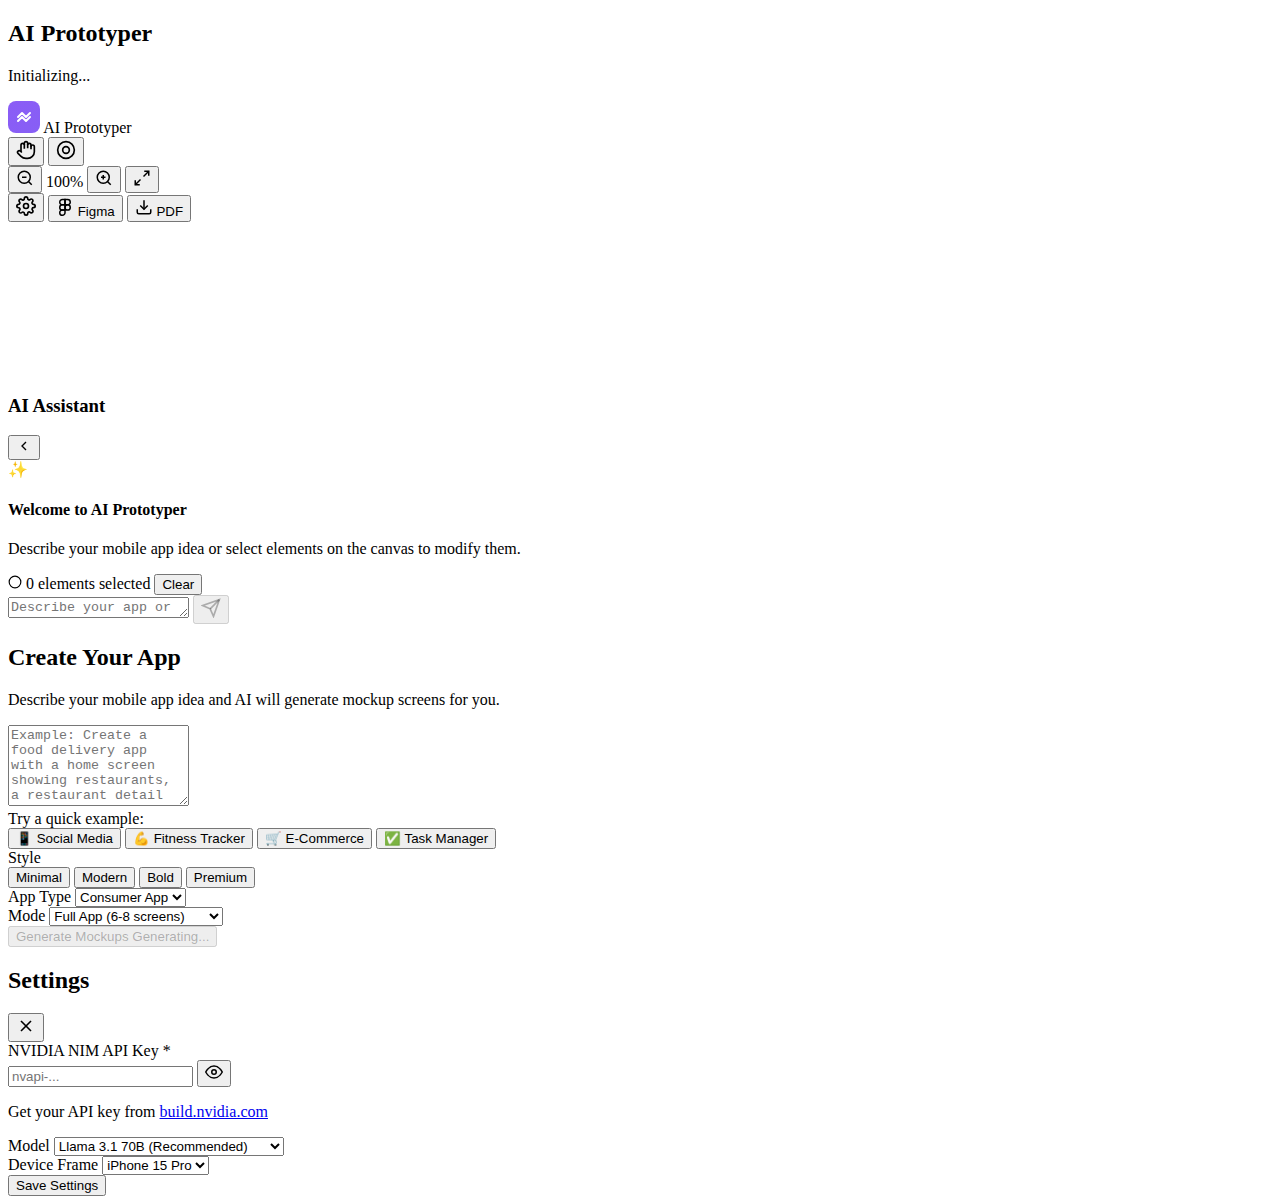
<file: index.html>
<!DOCTYPE html>
<html lang="en">

<head>
  <meta charset="UTF-8" />
  <link rel="icon" type="image/svg+xml" href="/vite.svg" />
  <meta name="viewport" content="width=device-width, initial-scale=1.0" />
  <title>AI Prototyper - Mobile App Mockup Generator</title>
  <meta name="description"
    content="Generate mobile app mockups with AI. Create Figma-style designs from text prompts using NVIDIA NIM." />
  <link href="https://fonts.googleapis.com/css2?family=Inter:wght@300;400;500;600;700&display=swap" rel="stylesheet">
</head>

<body>
  <div id="app">
    <!-- Loading State -->
    <div id="loading-screen" class="loading-screen">
      <div class="loading-content">
        <div class="loading-spinner"></div>
        <h2>AI Prototyper</h2>
        <p>Initializing...</p>
      </div>
    </div>

    <!-- Main Application -->
    <div id="main-app" class="main-app hidden">
      <!-- Header Toolbar -->
      <header class="toolbar">
        <div class="toolbar-left">
          <div class="logo">
            <svg width="32" height="32" viewBox="0 0 32 32" fill="none">
              <rect width="32" height="32" rx="8" fill="url(#logo-gradient)" />
              <path d="M10 16L14 12L18 16L22 12" stroke="white" stroke-width="2" stroke-linecap="round"
                stroke-linejoin="round" />
              <path d="M10 20L14 16L18 20L22 16" stroke="white" stroke-width="2" stroke-linecap="round"
                stroke-linejoin="round" />
              <defs>
                <linearGradient id="logo-gradient" x1="0" y1="0" x2="32" y2="32">
                  <stop stop-color="#8B5CF6" />
                  <stop offset="1" stop-color="#06B6D4" />
                </linearGradient>
              </defs>
            </svg>
            <span>AI Prototyper</span>
          </div>
        </div>

        <div class="toolbar-center">
          <div class="tool-group">
            <button id="pan-tool" class="tool-btn active" title="Pan (H)">
              <svg width="20" height="20" viewBox="0 0 24 24" fill="none" stroke="currentColor" stroke-width="2">
                <path d="M18 11V6a2 2 0 0 0-2-2v0a2 2 0 0 0-2 2v0" />
                <path d="M14 10V4a2 2 0 0 0-2-2v0a2 2 0 0 0-2 2v2" />
                <path d="M10 10.5V6a2 2 0 0 0-2-2v0a2 2 0 0 0-2 2v8" />
                <path
                  d="M18 8a2 2 0 1 1 4 0v6a8 8 0 0 1-8 8h-2c-2.8 0-4.5-.86-5.99-2.34l-3.6-3.6a2 2 0 0 1 2.83-2.82L7 15" />
              </svg>
            </button>
            <button id="select-tool" class="tool-btn" title="Selection (V)">
              <svg width="20" height="20" viewBox="0 0 24 24" fill="none" stroke="currentColor" stroke-width="2">
                <circle cx="12" cy="12" r="10" />
                <circle cx="12" cy="12" r="4" />
              </svg>
            </button>
          </div>

          <div class="divider"></div>

          <div class="zoom-controls">
            <button id="zoom-out" class="icon-btn" title="Zoom Out">
              <svg width="18" height="18" viewBox="0 0 24 24" fill="none" stroke="currentColor" stroke-width="2">
                <circle cx="11" cy="11" r="8" />
                <path d="M21 21l-4.35-4.35" />
                <path d="M8 11h6" />
              </svg>
            </button>
            <span id="zoom-level" class="zoom-level">100%</span>
            <button id="zoom-in" class="icon-btn" title="Zoom In">
              <svg width="18" height="18" viewBox="0 0 24 24" fill="none" stroke="currentColor" stroke-width="2">
                <circle cx="11" cy="11" r="8" />
                <path d="M21 21l-4.35-4.35" />
                <path d="M11 8v6" />
                <path d="M8 11h6" />
              </svg>
            </button>
            <button id="zoom-fit" class="icon-btn" title="Fit View">
              <svg width="18" height="18" viewBox="0 0 24 24" fill="none" stroke="currentColor" stroke-width="2">
                <path d="M15 3h6v6" />
                <path d="M9 21H3v-6" />
                <path d="M21 3l-7 7" />
                <path d="M3 21l7-7" />
              </svg>
            </button>
          </div>
        </div>

        <div class="toolbar-right">
          <button id="settings-btn" class="icon-btn" title="Settings">
            <svg width="20" height="20" viewBox="0 0 24 24" fill="none" stroke="currentColor" stroke-width="2">
              <circle cx="12" cy="12" r="3" />
              <path
                d="M19.4 15a1.65 1.65 0 0 0 .33 1.82l.06.06a2 2 0 0 1 0 2.83 2 2 0 0 1-2.83 0l-.06-.06a1.65 1.65 0 0 0-1.82-.33 1.65 1.65 0 0 0-1 1.51V21a2 2 0 0 1-2 2 2 2 0 0 1-2-2v-.09A1.65 1.65 0 0 0 9 19.4a1.65 1.65 0 0 0-1.82.33l-.06.06a2 2 0 0 1-2.83 0 2 2 0 0 1 0-2.83l.06-.06a1.65 1.65 0 0 0 .33-1.82 1.65 1.65 0 0 0-1.51-1H3a2 2 0 0 1-2-2 2 2 0 0 1 2-2h.09A1.65 1.65 0 0 0 4.6 9a1.65 1.65 0 0 0-.33-1.82l-.06-.06a2 2 0 0 1 0-2.83 2 2 0 0 1 2.83 0l.06.06a1.65 1.65 0 0 0 1.82.33H9a1.65 1.65 0 0 0 1-1.51V3a2 2 0 0 1 2-2 2 2 0 0 1 2 2v.09a1.65 1.65 0 0 0 1 1.51 1.65 1.65 0 0 0 1.82-.33l.06-.06a2 2 0 0 1 2.83 0 2 2 0 0 1 0 2.83l-.06.06a1.65 1.65 0 0 0-.33 1.82V9a1.65 1.65 0 0 0 1.51 1H21a2 2 0 0 1 2 2 2 2 0 0 1-2 2h-.09a1.65 1.65 0 0 0-1.51 1z" />
            </svg>
          </button>
          <button id="export-figma-btn" class="primary-btn" title="Copy JSON for Figma Plugin">
            <svg width="18" height="18" viewBox="0 0 24 24" fill="none" stroke="currentColor" stroke-width="2">
              <path d="M5 5.5A3.5 3.5 0 0 1 8.5 2H12v7H8.5A3.5 3.5 0 0 1 5 5.5z" />
              <path d="M12 2h3.5a3.5 3.5 0 1 1 0 7H12V2z" />
              <path d="M12 12.5a3.5 3.5 0 1 1 7 0 3.5 3.5 0 1 1-7 0z" />
              <path d="M5 19.5A3.5 3.5 0 0 1 8.5 16H12v3.5a3.5 3.5 0 1 1-7 0z" />
              <path d="M5 12.5A3.5 3.5 0 0 1 8.5 9H12v7H8.5A3.5 3.5 0 0 1 5 12.5z" />
            </svg>
            Figma
          </button>
          <button id="export-btn" class="primary-btn">
            <svg width="18" height="18" viewBox="0 0 24 24" fill="none" stroke="currentColor" stroke-width="2">
              <path d="M21 15v4a2 2 0 0 1-2 2H5a2 2 0 0 1-2-2v-4" />
              <polyline points="7 10 12 15 17 10" />
              <line x1="12" y1="15" x2="12" y2="3" />
            </svg>
            PDF
          </button>
        </div>
      </header>

      <!-- Main Content Area -->
      <div class="content-area">
        <!-- Canvas Container -->
        <div id="canvas-container" class="canvas-container">
          <div id="canvas" class="canvas">
            <!-- Screens will be rendered here -->
          </div>

          <!-- Selection overlay for circle selection -->
          <svg id="selection-overlay" class="selection-overlay"></svg>
        </div>

        <!-- Chat Panel -->
        <aside id="chat-panel" class="chat-panel">
          <div class="chat-header">
            <h3>AI Assistant</h3>
            <button id="toggle-chat" class="icon-btn small">
              <svg width="16" height="16" viewBox="0 0 24 24" fill="none" stroke="currentColor" stroke-width="2">
                <polyline points="15 18 9 12 15 6" />
              </svg>
            </button>
          </div>

          <div id="chat-messages" class="chat-messages">
            <div class="chat-welcome">
              <div class="welcome-icon">✨</div>
              <h4>Welcome to AI Prototyper</h4>
              <p>Describe your mobile app idea or select elements on the canvas to modify them.</p>
            </div>
          </div>

          <div class="chat-input-container">
            <div id="selection-context" class="selection-context hidden">
              <span class="context-badge">
                <svg width="14" height="14" viewBox="0 0 24 24" fill="none" stroke="currentColor" stroke-width="2">
                  <circle cx="12" cy="12" r="10" />
                </svg>
                <span id="selection-count">0 elements</span> selected
              </span>
              <button id="clear-selection" class="text-btn">Clear</button>
            </div>
            <div class="chat-input-wrapper">
              <textarea id="chat-input" placeholder="Describe your app or changes..." rows="1"></textarea>
              <button id="send-btn" class="send-btn" disabled>
                <svg width="20" height="20" viewBox="0 0 24 24" fill="none" stroke="currentColor" stroke-width="2">
                  <line x1="22" y1="2" x2="11" y2="13" />
                  <polygon points="22 2 15 22 11 13 2 9 22 2" />
                </svg>
              </button>
            </div>
          </div>
        </aside>
      </div>
    </div>

    <!-- Initial Prompt Modal -->
    <div id="prompt-modal" class="modal">
      <div class="modal-backdrop"></div>
      <div class="modal-content prompt-modal-content">
        <div class="modal-header">
          <h2>Create Your App</h2>
          <p>Describe your mobile app idea and AI will generate mockup screens for you.</p>
        </div>

        <div class="modal-body">
          <textarea id="initial-prompt" class="prompt-textarea"
            placeholder="Example: Create a food delivery app with a home screen showing restaurants, a restaurant detail page with menu items, a cart screen, and a checkout flow..."
            rows="5"></textarea>

          <div class="quick-prompts">
            <span class="quick-prompts-label">Try a quick example:</span>
            <div class="quick-prompts-grid">
              <button class="quick-prompt-btn"
                data-prompt="A social media app with a feed, profile page, and messaging feature">
                📱 Social Media
              </button>
              <button class="quick-prompt-btn"
                data-prompt="A fitness tracking app with workout plans, progress charts, and achievements">
                💪 Fitness Tracker
              </button>
              <button class="quick-prompt-btn"
                data-prompt="An e-commerce app with product listings, product details, cart, and checkout">
                🛒 E-Commerce
              </button>
              <button class="quick-prompt-btn"
                data-prompt="A task management app with project boards, task lists, and calendar view">
                ✅ Task Manager
              </button>
            </div>
          </div>

          <!-- Style & Type Controls -->
          <div class="generation-options">
            <div class="option-group">
              <label class="option-label">Style</label>
              <div class="style-presets">
                <button class="style-btn" data-style="minimal">Minimal</button>
                <button class="style-btn active" data-style="modern">Modern</button>
                <button class="style-btn" data-style="bold">Bold</button>
                <button class="style-btn" data-style="premium">Premium</button>
              </div>
            </div>

            <div class="option-group">
              <label class="option-label">App Type</label>
              <select id="app-type-select" class="option-select">
                <option value="consumer">Consumer App</option>
                <option value="b2b-saas">B2B SaaS</option>
                <option value="e-commerce">E-Commerce</option>
                <option value="social">Social Media</option>
                <option value="fintech">Fintech</option>
                <option value="healthcare">Healthcare</option>
              </select>
            </div>

            <div class="option-group">
              <label class="option-label">Mode</label>
              <select id="generation-mode" class="option-select">
                <option value="full">Full App (6-8 screens)</option>
                <option value="mvp">MVP (4-5 screens)</option>
                <option value="pitch">Investor Pitch (3 screens)</option>
              </select>
            </div>
          </div>
        </div>

        <div class="modal-footer">
          <button id="generate-btn" class="generate-btn" disabled>
            <span class="btn-text">Generate Mockups</span>
            <span class="btn-loading hidden">
              <span class="spinner"></span>
              Generating...
            </span>
          </button>
        </div>
      </div>
    </div>

    <!-- Settings Modal -->
    <div id="settings-modal" class="modal hidden">
      <div class="modal-backdrop"></div>
      <div class="modal-content settings-modal-content">
        <div class="modal-header">
          <h2>Settings</h2>
          <button id="close-settings" class="icon-btn">
            <svg width="20" height="20" viewBox="0 0 24 24" fill="none" stroke="currentColor" stroke-width="2">
              <line x1="18" y1="6" x2="6" y2="18" />
              <line x1="6" y1="6" x2="18" y2="18" />
            </svg>
          </button>
        </div>

        <div class="modal-body">
          <div class="settings-section">
            <label class="settings-label">
              NVIDIA NIM API Key
              <span class="required">*</span>
            </label>
            <div class="api-key-input-wrapper">
              <input type="password" id="api-key-input" class="settings-input" placeholder="nvapi-..." />
              <button id="toggle-api-key" class="icon-btn">
                <svg width="18" height="18" viewBox="0 0 24 24" fill="none" stroke="currentColor" stroke-width="2">
                  <path d="M1 12s4-8 11-8 11 8 11 8-4 8-11 8-11-8-11-8z" />
                  <circle cx="12" cy="12" r="3" />
                </svg>
              </button>
            </div>
            <p class="settings-hint">
              Get your API key from <a href="https://build.nvidia.com" target="_blank">build.nvidia.com</a>
            </p>
          </div>

          <div class="settings-section">
            <label class="settings-label">Model</label>
            <select id="model-select" class="settings-select">
              <option value="meta/llama-3.1-70b-instruct">Llama 3.1 70B (Recommended)</option>
              <option value="meta/llama-3.1-8b-instruct">Llama 3.1 8B (Faster)</option>
              <option value="nvidia/nemotron-4-340b-instruct">Nemotron 4 340B (Highest Quality)</option>
            </select>
          </div>

          <div class="settings-section">
            <label class="settings-label">Device Frame</label>
            <select id="device-select" class="settings-select">
              <option value="iphone-15">iPhone 15 Pro</option>
              <option value="iphone-se">iPhone SE</option>
              <option value="pixel-8">Pixel 8</option>
              <option value="galaxy-s24">Galaxy S24</option>
            </select>
          </div>
        </div>

        <div class="modal-footer">
          <button id="save-settings" class="primary-btn">Save Settings</button>
        </div>
      </div>
    </div>
  </div>
  <script type="module" src="/src/main.js"></script>
</body>

</html>
</file>
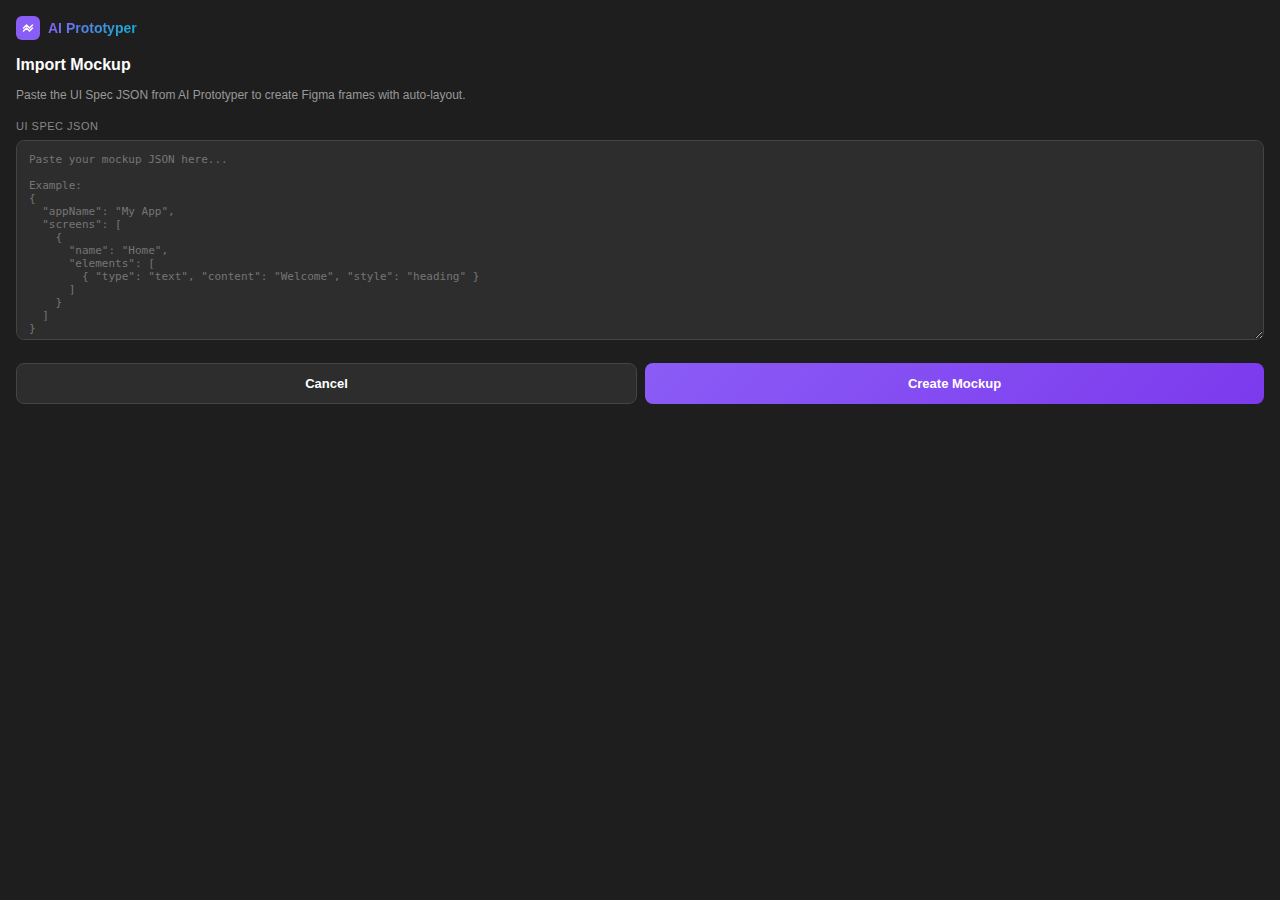
<file: figma-plugin/ui.html>
<!DOCTYPE html>
<html>

<head>
    <meta charset="utf-8">
    <title>AI Prototyper</title>
    <style>
        * {
            margin: 0;
            padding: 0;
            box-sizing: border-box;
        }

        body {
            font-family: 'Inter', -apple-system, BlinkMacSystemFont, sans-serif;
            font-size: 13px;
            color: #fff;
            background: #1e1e1e;
            padding: 16px;
        }

        h2 {
            font-size: 16px;
            font-weight: 600;
            margin-bottom: 12px;
            color: #fff;
        }

        .description {
            color: #999;
            font-size: 12px;
            line-height: 1.5;
            margin-bottom: 16px;
        }

        .section {
            margin-bottom: 20px;
        }

        label {
            display: block;
            font-size: 11px;
            font-weight: 500;
            text-transform: uppercase;
            letter-spacing: 0.5px;
            color: #888;
            margin-bottom: 8px;
        }

        textarea {
            width: 100%;
            height: 200px;
            background: #2d2d2d;
            border: 1px solid #444;
            border-radius: 8px;
            padding: 12px;
            color: #fff;
            font-family: 'Monaco', 'Consolas', monospace;
            font-size: 11px;
            resize: vertical;
        }

        textarea:focus {
            outline: none;
            border-color: #8B5CF6;
        }

        .buttons {
            display: flex;
            gap: 8px;
            margin-top: 16px;
        }

        button {
            flex: 1;
            padding: 12px 16px;
            border-radius: 8px;
            font-size: 13px;
            font-weight: 600;
            cursor: pointer;
            transition: all 0.15s ease;
        }

        .btn-primary {
            background: linear-gradient(135deg, #8B5CF6, #7C3AED);
            border: none;
            color: #fff;
        }

        .btn-primary:hover {
            transform: translateY(-1px);
            box-shadow: 0 4px 12px rgba(139, 92, 246, 0.3);
        }

        .btn-primary:disabled {
            opacity: 0.5;
            cursor: not-allowed;
            transform: none;
            box-shadow: none;
        }

        .btn-secondary {
            background: #2d2d2d;
            border: 1px solid #444;
            color: #fff;
        }

        .btn-secondary:hover {
            background: #3d3d3d;
        }

        .status {
            margin-top: 12px;
            padding: 10px 12px;
            background: rgba(139, 92, 246, 0.1);
            border: 1px solid rgba(139, 92, 246, 0.2);
            border-radius: 6px;
            font-size: 12px;
            color: #8B5CF6;
            display: none;
        }

        .status.visible {
            display: block;
        }

        .status.error {
            background: rgba(239, 68, 68, 0.1);
            border-color: rgba(239, 68, 68, 0.2);
            color: #EF4444;
        }

        .logo {
            display: flex;
            align-items: center;
            gap: 8px;
            margin-bottom: 16px;
        }

        .logo svg {
            width: 24px;
            height: 24px;
        }

        .logo span {
            font-size: 14px;
            font-weight: 600;
            background: linear-gradient(135deg, #8B5CF6, #06B6D4);
            -webkit-background-clip: text;
            -webkit-text-fill-color: transparent;
        }
    </style>
</head>

<body>
    <div class="logo">
        <svg viewBox="0 0 32 32" fill="none">
            <rect width="32" height="32" rx="8" fill="url(#logo-gradient)" />
            <path d="M10 16L14 12L18 16L22 12" stroke="white" stroke-width="2" stroke-linecap="round"
                stroke-linejoin="round" />
            <path d="M10 20L14 16L18 20L22 16" stroke="white" stroke-width="2" stroke-linecap="round"
                stroke-linejoin="round" />
            <defs>
                <linearGradient id="logo-gradient" x1="0" y1="0" x2="32" y2="32">
                    <stop stop-color="#8B5CF6" />
                    <stop offset="1" stop-color="#06B6D4" />
                </linearGradient>
            </defs>
        </svg>
        <span>AI Prototyper</span>
    </div>

    <h2>Import Mockup</h2>
    <p class="description">
        Paste the UI Spec JSON from AI Prototyper to create Figma frames with auto-layout.
    </p>

    <div class="section">
        <label>UI Spec JSON</label>
        <textarea id="spec-input" placeholder='Paste your mockup JSON here...

Example:
{
  "appName": "My App",
  "screens": [
    {
      "name": "Home",
      "elements": [
        { "type": "text", "content": "Welcome", "style": "heading" }
      ]
    }
  ]
}'></textarea>
    </div>

    <div class="buttons">
        <button class="btn-secondary" id="cancel-btn">Cancel</button>
        <button class="btn-primary" id="create-btn">Create Mockup</button>
    </div>

    <div class="status" id="status"></div>

    <script>
        const specInput = document.getElementById('spec-input');
        const createBtn = document.getElementById('create-btn');
        const cancelBtn = document.getElementById('cancel-btn');
        const statusEl = document.getElementById('status');

        function showStatus(message, isError = false) {
            statusEl.textContent = message;
            statusEl.classList.add('visible');
            statusEl.classList.toggle('error', isError);
        }

        function hideStatus() {
            statusEl.classList.remove('visible');
        }

        createBtn.addEventListener('click', () => {
            const specText = specInput.value.trim();

            if (!specText) {
                showStatus('Please paste the UI Spec JSON', true);
                return;
            }

            try {
                const spec = JSON.parse(specText);

                if (!spec.screens || spec.screens.length === 0) {
                    showStatus('Invalid spec: no screens found', true);
                    return;
                }

                createBtn.disabled = true;
                showStatus('Creating mockup...');

                parent.postMessage({ pluginMessage: { type: 'create-mockup', spec } }, '*');

                setTimeout(() => {
                    createBtn.disabled = false;
                    hideStatus();
                }, 2000);

            } catch (e) {
                showStatus('Invalid JSON: ' + e.message, true);
            }
        });

        cancelBtn.addEventListener('click', () => {
            parent.postMessage({ pluginMessage: { type: 'cancel' } }, '*');
        });
    </script>
</body>

</html>
</file>
